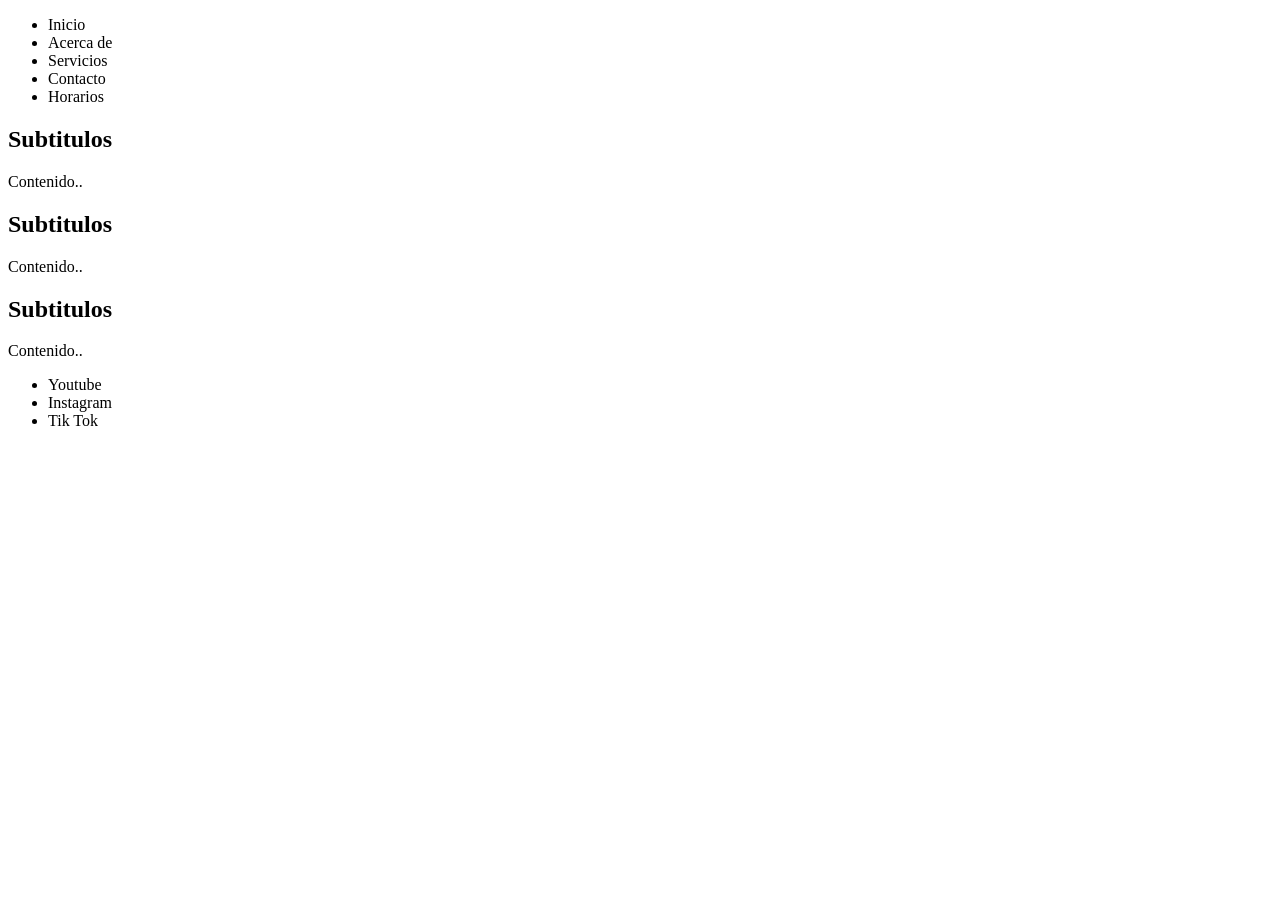
<file: index.html>
<!DOCTYPE html>
<html lang="en">
<head>
  <meta charset="UTF-8">
  <meta name="viewport" content="width=device-width, initial-scale=1.0">
  <title>Document</title>
</head>
<body>
  <!-- Wed semántica -->
   <header>
    <nav>

    </nav>
   </header>
   <ul>
    <li>Inicio</li>
    <li>Acerca de</li>
    <li>Servicios</li>
    <li>Contacto</li>
    <li>Horarios</li>
   </ul>
   <main>
    
      <section></section>
      
      <section>
        <article>
          <h2>Subtitulos</h2>
          <p>Contenido..</p>
        </article>
         <article>
          <h2>Subtitulos</h2>
          <p>Contenido..</p>
        </article>
         <article>
          <h2>Subtitulos</h2>
          <p>Contenido..</p>
        </article>
      </section>

      
      <section></section>

   </main>
   <footer>
    <ul>
      <li>Youtube</li>
      <li>Instagram</li>
      <li>Tik Tok</li>
      
    </ul>
  </footer>

</body>
</html>
</file>
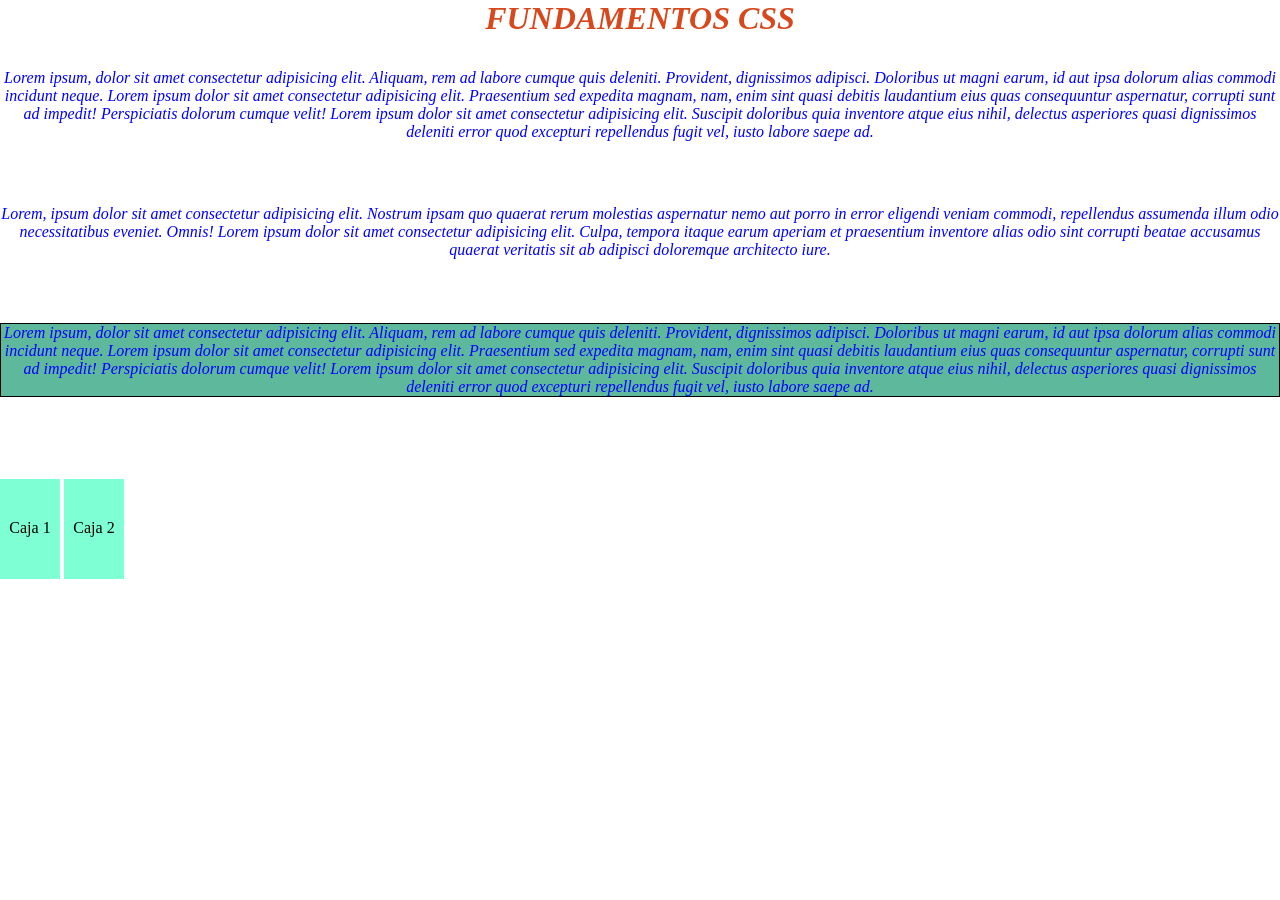
<file: practica-estilos.html>
<!DOCTYPE html>
<html lang="en">
<head>
  <meta charset="UTF-8">
  <meta name="viewport" content="width=device-width, initial-scale=1.0">
  <title>Document</title>
</head>
<body>
  <!-- CSS:Hojas de estilos en cascada -->
   <!-- selector {} -->
    <!-- ¿Qué es un selector? = a quien le afecta estilos -->
      <!--etiqueta {}, .unaclase{}, #identificador{}  ,*{}(selector global)-->    
    <style>
      *{
        margin:0;
        padding: 0;
        border: 0;
      }
      /* Solo se puede utilizar una vez */
      #titulo{
        color:rgb(215, 72, 29);
        text-align:center;
        text-transform: uppercase;/* Mayuscula */
        font-style:italic;/* Negrita */
      }
      /* le afecta a todos las etiquetas <p> */
      p{
        color:blue;
         text-align: center; 
         font-style: italic;
         margin-top: 2em;/* 1en  = 16px = 1M (parte superior)*/
         margin-bottom: 4em;/* parte inferior */
        }
      /*Clase que puede heredarse muchas veces  */
      .importante{
        background-color: rgb(94, 185, 156);
        border: 1px solid rgb(0, 0, 0);/* dotted, solid, double, dashed */
        padding: 0en; /* Espacio interno */
      }
      .caja{
        background-color: aquamarine;
        display: inline-block;
        height: 60px;/* alto */
        width: 60px;
       /* borde/contorno */
       padding-top: 40px;
        text-align: center;
      }
      .fondoimg{
        background-image: url('./images/Captura\ de\ pantalla\ 2026-09-29\ 082631.png');
        background-size: auto;
        background-position: center;
      }
    </style>
    <!-- atributo: valor: atributo: valor: -->
    <h1 id = "titulo">Fundamentos CSS</h1>
    <p> 
      Lorem ipsum, dolor sit amet consectetur adipisicing elit. Aliquam, rem ad labore cumque quis deleniti. Provident, dignissimos adipisci. Doloribus ut magni earum, id aut ipsa dolorum alias commodi incidunt neque.
      Lorem ipsum dolor sit amet consectetur adipisicing elit. Praesentium sed expedita magnam, nam, enim sint quasi debitis laudantium eius quas consequuntur aspernatur, corrupti sunt ad impedit! Perspiciatis dolorum cumque velit!
      Lorem ipsum dolor sit amet consectetur adipisicing elit. Suscipit doloribus quia inventore atque eius nihil, delectus asperiores quasi dignissimos deleniti error quod excepturi repellendus fugit vel, iusto labore saepe ad.
    </p>

    <p>
      Lorem, ipsum dolor sit amet consectetur adipisicing elit. Nostrum ipsam quo quaerat rerum molestias aspernatur nemo aut porro in error eligendi veniam commodi, repellendus assumenda illum odio necessitatibus eveniet. Omnis!
      Lorem ipsum dolor sit amet consectetur adipisicing elit. Culpa, tempora itaque earum aperiam et praesentium inventore alias odio sint corrupti beatae accusamus quaerat veritatis sit ab adipisci doloremque architecto iure.
    </p>

    <p class="importante"> 
      Lorem ipsum, dolor sit amet consectetur adipisicing elit. Aliquam, rem ad labore cumque quis deleniti. Provident, dignissimos adipisci. Doloribus ut magni earum, id aut ipsa dolorum alias commodi incidunt neque.
      Lorem ipsum dolor sit amet consectetur adipisicing elit. Praesentium sed expedita magnam, nam, enim sint quasi debitis laudantium eius quas consequuntur aspernatur, corrupti sunt ad impedit! Perspiciatis dolorum cumque velit!
      Lorem ipsum dolor sit amet consectetur adipisicing elit. Suscipit doloribus quia inventore atque eius nihil, delectus asperiores quasi dignissimos deleniti error quod excepturi repellendus fugit vel, iusto labore saepe ad.
    </p>
    <hr> <!-- Linea horizontal -->
    <br><!-- Salto de línea -->

  <div class="caja">
    Caja 1
  </div>

  <div class="caja ">
    Caja 2
  </div>
</body>
</html>
</file>
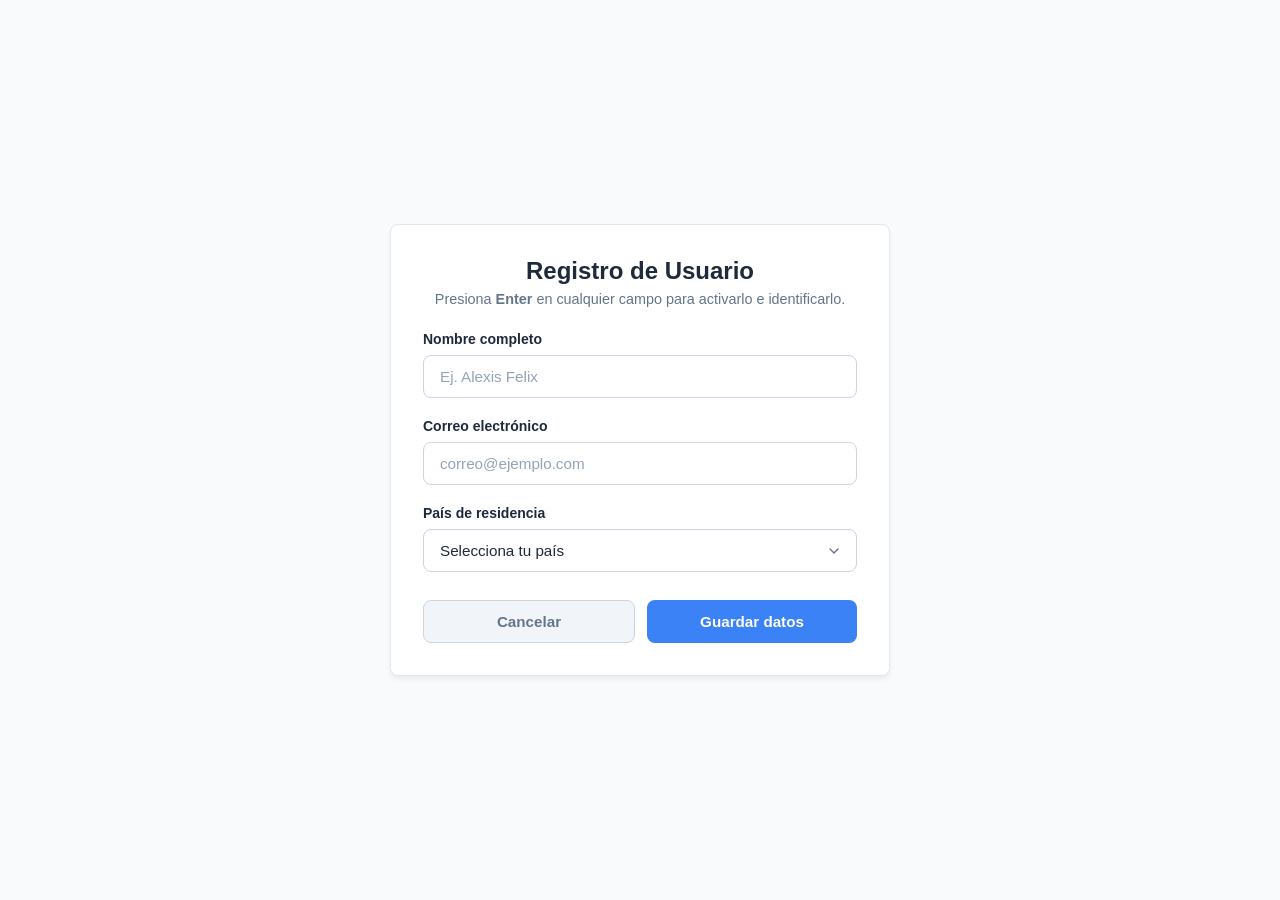
<file: practica-formularios.html>
<!DOCTYPE html>
<html lang="es">
<head>
    <meta charset="UTF-8">
    <meta name="viewport" content="width=device-width, initial-scale=1.0">
    <title>Formulario Plano y Elegante</title>
    <!-- Vinculamos la hoja de estilos externa -->
    <link rel="stylesheet" href="/css/estilos-formularios.css">
</head>
<body>

    <div class="form-container">
        <div class="form-header">
            <h2>Registro de Usuario</h2>
            <p>Presiona <b>Enter</b> en cualquier campo para activarlo e identificarlo.</p>
        </div>

        <form id="miFormulario" onsubmit="event.preventDefault();">
            
            <div class="form-group" id="group-nombre">
                <label for="nombre">Nombre completo</label>
                <input type="text" id="nombre" class="form-control" placeholder="Ej. Alexis Felix">
            </div>

            <div class="form-group" id="group-email">
                <label for="email">Correo electrónico</label>
                <input type="text" id="email" class="form-control" placeholder="correo@ejemplo.com">
            </div>

            <div class="form-group" id="group-pais">
                <label for="pais">País de residencia</label>
                <select id="pais" class="form-control">
                  <option value="" disabled selected>Selecciona tu país</option>
                    <option value="pe">Perú</option>
                    <option value="ve">Venezuela</option>
                    <option value="es">España</option>
                    <option value="mx">México</option>
                    <option value="ar">Argentina</option>
                    <option value="co">Colombia</option>
                </select>
            </div>

            <div class="form-actions">
                <button type="button" class="btn btn-secondary">Cancelar</button>
                <button type="submit" class="btn btn-primary">Guardar datos</button>
            </div>

        </form>
    </div>

    <script>
        // Lógica para identificar el control activo al presionar Enter
        const inputsYSelects = document.querySelectorAll('.form-control');

        inputsYSelects.forEach(control => {
            control.addEventListener('keydown', function(event) {
                if (event.key === 'Enter') {
                    event.preventDefault(); // Evita el envío por defecto

                    // 1. Limpiar estado activo anterior
                    inputsYSelects.forEach(c => {
                        c.classList.remove('control-activo');
                        c.closest('.form-group').classList.remove('activo-por-enter');
                    });

                    // 2. Aplicar el estilo destacado al control actual
                    this.classList.add('control-activo');
                    this.closest('.form-group').classList.add('activo-por-enter');
                }
            });
        });
    </script>

</body>
</html>
</file>
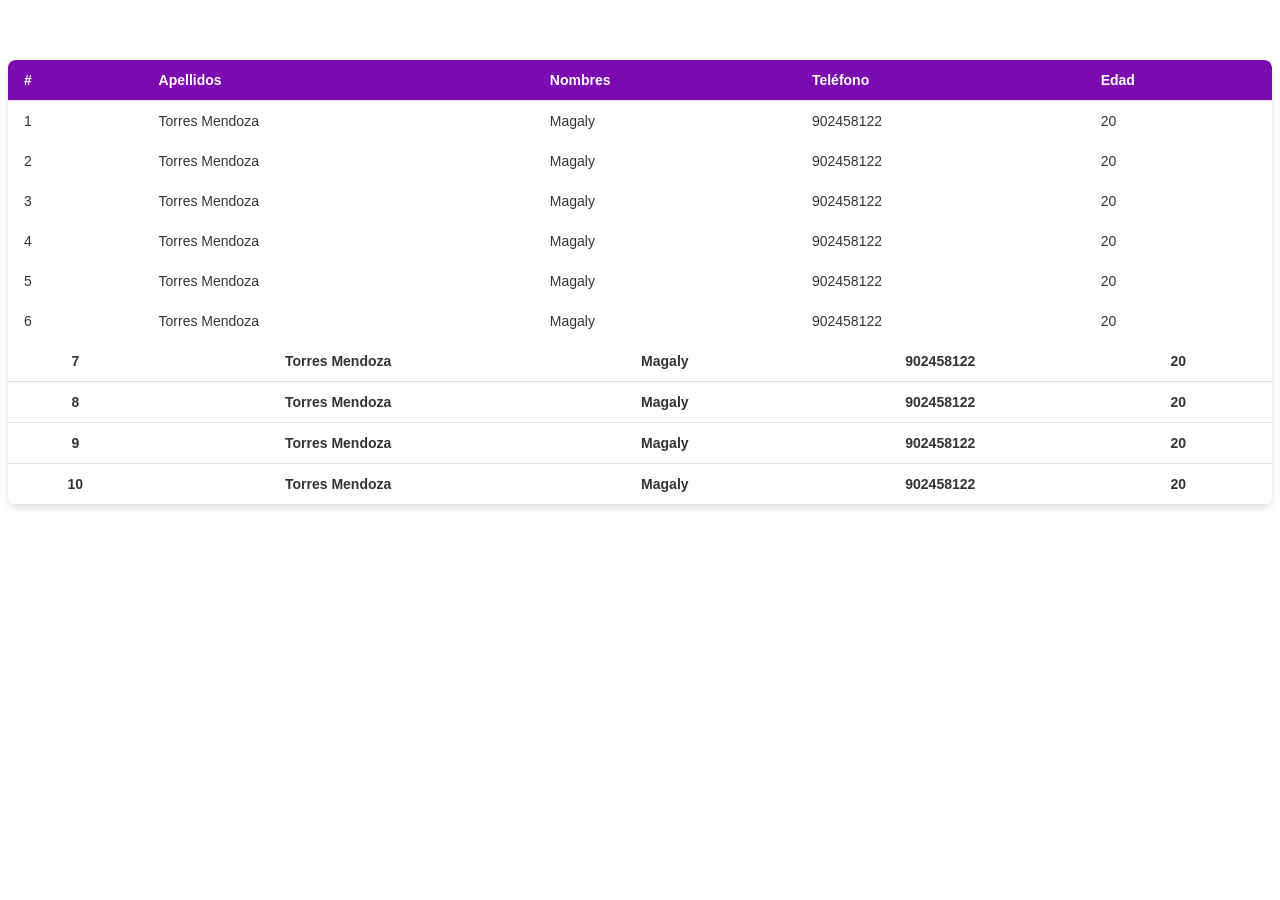
<file: practica-tablas.html>
<!DOCTYPE html>
<html lang="en">
<head>
  <meta charset="UTF-8">
  <meta name="viewport" content="width=device-width, initial-scale=1.0">
  <title>Document</title>
  <link rel="stylesheet" href="./css/estilos-tablas.css">
</head>
<body>
  <table>
    <div style="width: 70%; margin: 40px auto;">
        <table class="tabla-moderna">
    <thead>
      <tr>
        <td>#</td>
        <th>Apellidos</th>
        <th>Nombres</th>
        <th>Teléfono</th>
        <th>Edad</th>
      </tr>
    </thead>
      <tbody>
     <tr>
        <td>1</td>
        <td>Torres Mendoza</td>
        <td>Magaly</td>
        <td>902458122</td>
        <td>20</td>
      </tr>
      </tbody>
      <tbody>
     <tr>
        <td>2</td>
        <td>Torres Mendoza</td>
        <td>Magaly</td>
        <td>902458122</td>
        <td>20</td>
      </tr>
      </tbody>
      <tbody>
     <tr>
        <td>3</td>
        <td>Torres Mendoza</td>
        <td>Magaly</td>
        <td>902458122</td>
        <td>20</td>
      </tr>
      </tbody>
      <tbody>
     <tr>
        <td>4</td>
        <td>Torres Mendoza</td>
        <td>Magaly</td>
        <td>902458122</td>
        <td>20</td>
      </tr>
      </tbody>
      <tbody>
     <tr>
        <td>5</td>
        <td>Torres Mendoza</td>
        <td>Magaly</td>
        <td>902458122</td>
        <td>20</td>
      </tr>
      </tbody>
      <tbody>
     <tr>
        <td>6</td>
        <td>Torres Mendoza</td>
        <td>Magaly</td>
        <td>902458122</td>
        <td>20</td>
      </tr>
      </tbody>
      <tbody>
     <tr>
        <th>7</th>
        <th>Torres Mendoza</th>
        <th>Magaly</th>
        <th>902458122</th>
        <th>20</th>
      </tr>
      </tbody>
      <tbody>
     <tr>
        <th>8</th>
        <th>Torres Mendoza</th>
        <th>Magaly</th>
        <th>902458122</th>
        <th>20</th>
      </tr>
      </tbody>
       <tbody>
     <tr>
        <th>9</th>
        <th>Torres Mendoza</th>
        <th>Magaly</th>
        <th>902458122</th>
        <th>20</th>
      </tr>
      </tbody>
       <tbody>
     <tr>
        <th>10</th>
        <th>Torres Mendoza</th>
        <th>Magaly</th>
        <th>902458122</th>
        <th>20</th>
      </tr>
      </tbody>
  
        <tfoot>
 
        </tfoot>
  </table>
</body>
</html>
</file>
<file: css/estilos-formularios.css>
/* ==========================================
   VARIABLES Y CONFIGURACIÓN GENERAL
   ========================================== */
:root {
    --color-primary: #3b82f6;       /* Azul moderno */
    --color-primary-hover: #2563eb;
    --color-bg: #f8fafc;            /* Fondo general suave */
    --color-card: #ffffff;          /* Fondo del contenedor */
    --color-text: #1e293b;          /* Texto principal oscuro */
    --color-text-muted: #64748b;    /* Texto secundario */
    --color-border: #cbd5e1;        /* Borde base */
    --color-focus: #3b82f6;         /* Color de enfoque estándar */
    --color-enter-active: #10b981;  /* Verde distintivo para el evento Enter */
    --radius: 8px;
}

* {
    box-sizing: border-box;
    margin: 0;
    padding: 0;
    font-family: 'Segoe UI', Tahoma, Geneva, Verdana, sans-serif;
}

body {
    background-color: var(--color-bg);
    color: var(--color-text);
    display: flex;
    justify-content: center;
    align-items: center;
    min-height: 100vh;
    padding: 20px;
}

/* ==========================================
   CONTENEDOR DEL FORMULARIO (RESPONSIVO)
   ========================================== */
.form-container {
    background-color: var(--color-card);
    width: 100%;
    max-width: 500px;
    padding: 32px;
    border-radius: var(--radius);
    box-shadow: 0 4px 6px -1px rgba(0, 0, 0, 0.05), 0 2px 4px -1px rgba(0, 0, 0, 0.03);
    border: 1px solid #e2e8f0;
}

.form-header {
    margin-bottom: 24px;
    text-align: center;
}

.form-header h2 {
    font-size: 1.5rem;
    color: var(--color-text);
    margin-bottom: 6px;
}

.form-header p {
    font-size: 0.9rem;
    color: var(--color-text-muted);
}

/* ==========================================
   GRUPOS DE CAMPOS Y ETIQUETAS
   ========================================== */
.form-group {
    margin-bottom: 20px;
    position: relative;
}

.form-group label {
    display: block;
    font-size: 0.875rem;
    font-weight: 600;
    margin-bottom: 8px;
    color: var(--color-text);
    transition: color 0.2s ease;
}

/* ==========================================
   CONTROLES (INPUT TEXT Y SELECT)
   ========================================== */
.form-control {
    width: 100%;
    padding: 12px 16px;
    font-size: 0.95rem;
    color: var(--color-text);
    background-color: #ffffff;
    border: 1.5px solid var(--color-border);
    border-radius: var(--radius);
    outline: none;
    transition: all 0.25s ease;
}

.form-control::placeholder {
    color: #94a3b8;
}

/* Efecto Focus Estándar */
.form-control:focus {
    border-color: var(--color-focus);
    background-color: #fff;
    box-shadow: 0 0 0 3px rgba(59, 130, 246, 0.15);
}

/* Ajuste específico para selects */
select.form-control {
    appearance: none;
    background-image: url("data:image/svg+xml;charset=UTF-8,%3csvg xmlns='http://www.w3.org/2000/svg' viewBox='0 0 24 24' fill='none' stroke='%2364748b' stroke-width='2' stroke-linecap='round' stroke-linejoin='round'%3e%3Cpolyline points='6 9 12 15 18 9'%3E%3C/polyline%3E%3C/svg%3e");
    background-repeat: no-repeat;
    background-position: right 14px center;
    background-size: 16px;
    padding-right: 40px;
    cursor: pointer;
}

/* ==========================================
   ESTILO DINÁMICO: CONTROL ACTIVO POR ENTER
   ========================================== */
.form-control.control-activo {
    border-color: var(--color-enter-active) !important;
    background-color: #f0fdf4 !important; /* Verde pastel muy suave */
    box-shadow: 0 0 0 3px rgba(16, 185, 129, 0.2) !important;
}

.form-group.activo-por-enter label {
    color: var(--color-enter-active);
}

/* ==========================================
   BOTONES PLANOS Y ELEGANTES
   ========================================== */
.form-actions {
    display: flex;
    gap: 12px;
    margin-top: 28px;
}

.btn {
    flex: 1;
    padding: 12px 20px;
    font-size: 0.95rem;
    font-weight: 600;
    border-radius: var(--radius);
    border: none;
    cursor: pointer;
    transition: background-color 0.2s ease, transform 0.1s ease;
    text-align: center;
}

.btn:active {
    transform: scale(0.98);
}

.btn-primary {
    background-color: var(--color-primary);
    color: #ffffff;
}

.btn-primary:hover {
    background-color: var(--color-primary-hover);
}

.btn-secondary {
    background-color: #f1f5f9;
    color: var(--color-text-muted);
    border: 1px solid var(--color-border);
}

.btn-secondary:hover {
    background-color: #e2e8f0;
    color: var(--color-text);
}

/* ==========================================
   DISEÑO RESPONSIVO (Media Queries)
   ========================================== */
@media (max-width: 480px) {
    body {
        padding: 10px;
    }

    .form-container {
        padding: 20px;
    }

    .form-actions {
        flex-direction: column-reverse; /* Se apilan en móviles */
    }

    .btn {
        width: 100%;
    }
}
</file>
<file: css/estilos-tablas.css>
/* Estilos generales de la tabla para darle un aspecto moderno */
.tabla-moderna {
  width: 100%;
  border-collapse: collapse;
  font-family: 'Segoe UI', Tahoma, Geneva, Verdana, sans-serif;
  font-size: 14px;
  color: #333;
  background-color: #ffffff;
  box-shadow: 0 4px 6px rgba(0, 0, 0, 0.1);
  border-radius: 8px;
  overflow: hidden; /* Mantiene los bordes redondeados en la cabecera */
  margin: 20px 0;
}

/* Estilos para la cabecera (thead) */
.tabla-moderna thead tr {
  background-color: #7b0aaf;
  color: #ffffff;
  text-align: left;
  font-weight: bold;
}

.tabla-moderna th,
.tabla-moderna td {
  padding: 12px 16px;
  border-bottom: 1px solid #e0e0e0;
}

/* 1. FILAS CEBREADAS (Zebra Striping) */
/* Aplica un color de fondo ligeramente diferente a las filas pares */
.tabla-moderna tbody tr:nth-child(even) {
  background-color: #f8f9fa;
}

/* 2. HOVER SOBRE LA FILA ACTIVA */
/* Cambia el color de fondo y añade una transición suave al pasar el cursor */
.tabla-moderna tbody tr {
  transition: background-color 0.2s ease-in-out, transform 0.1s ease;
}

.tabla-moderna tbody tr:hover {
  background-color: #e9ecef; /* Color destacado al pasar el mouse */
  cursor: pointer; /* Cambia el cursor para indicar interactividad */
}

/* Eliminar el borde inferior de la última fila para mayor prolijidad */
.tabla-moderna tbody tr:last-child td {
  border-bottom: none;
}
</file>
